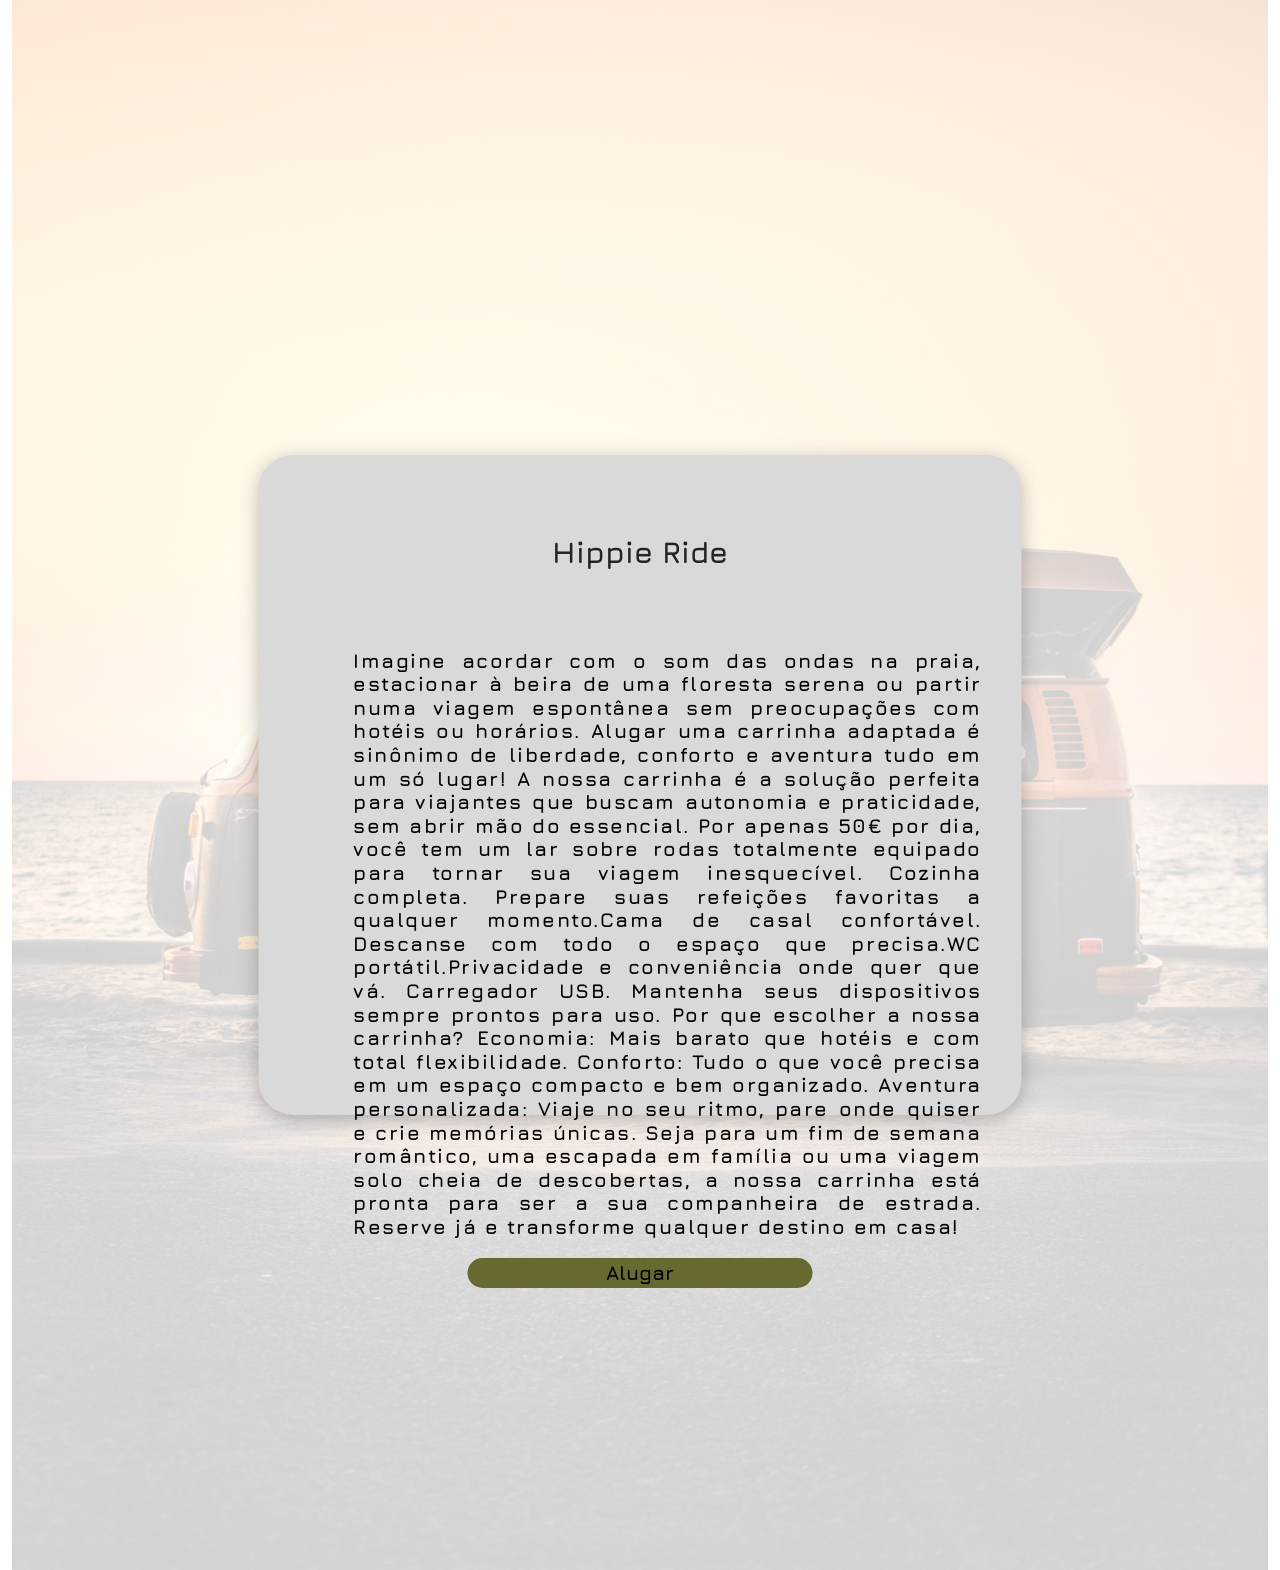
<file: Modal.html>
<!DOCTYPE html>
<html lang="en">
<head>
    <meta charset="UTF-8">
    <meta name="viewport" content="width=device-width, initial-scale=1.0">
    <title>Document</title>
<link href="style_index.css" rel="stylesheet"/> 
    <link href="https://cdn.jsdelivr.net/npm/bootstrap@5.3.8/dist/css/bootstrap.min.css" rel="stylesheet" integrity="sha384-sRIl4kxILFvY47J16cr9ZwB07vP4J8+LH7qKQnuqkuIAvNWLzeN8tE5YBujZqJLB" crossorigin="anonymous">
        
<!-- Download das fontes necessárias do Google Fonts -->
<link href="https://fonts.googleapis.com/css2?family=Josefin+Slab:ital,wght@0,100..700;1,100..700&display=swap" rel="stylesheet">
<link href="https://fonts.googleapis.com/css2?family=Jura:wght@300..700&display=swap" rel="stylesheet">
</head>
<body>
    
    <div id="modal" class="container-fluid position-relative" style="max-width: 1440px; margin: 0 auto;">
    <!-- Imagem de fundo -->
    <img id="imagemodal" src="Imagens/df91b617ee90d6e829d46a02b68192a91cea73a0.jpg" 
         alt="" style="width:100%; opacity:19%; display:block;">

    <!-- Card  -->
    <div id="cardmodal" class="custom-card position-absolute">
        <!-- Figure image inside the card -->
        <figure>
            <img src="Imagens/pexels-liam-gant-619294-1426968 2-5.png" alt="Card Figure">
        </figure>

        <!-- Card content -->
        <h5 class="card-title">Hippie Ride</h5>
        <p class="card-description">Imagine acordar com o som das ondas na praia, estacionar à beira de uma floresta serena ou partir numa viagem espontânea sem preocupações com hotéis ou horários. Alugar uma carrinha adaptada é sinônimo de liberdade, conforto e aventura tudo em um só lugar! A nossa carrinha é a solução perfeita para viajantes que buscam autonomia e praticidade, sem abrir mão do essencial. Por apenas 50€ por dia, você tem um lar sobre rodas totalmente equipado para tornar sua viagem inesquecível. Cozinha completa. Prepare suas refeições favoritas a qualquer momento.Cama de casal confortável.  Descanse com todo o espaço que precisa.WC portátil.Privacidade e conveniência onde quer que vá. Carregador USB. Mantenha seus dispositivos sempre prontos para uso. Por que escolher a nossa carrinha? Economia: Mais barato que hotéis e com total flexibilidade. Conforto: Tudo o que você precisa em um espaço compacto e bem organizado. Aventura personalizada: Viaje no seu ritmo, pare onde quiser e crie memórias únicas. Seja para um fim de semana romântico, uma escapada em família ou uma viagem solo cheia de descobertas, a nossa carrinha está pronta para ser a sua companheira de estrada. Reserve já e transforme qualquer destino em casa!</p>
         
        <!-- Button -->
        <button class="card-button">Alugar</button>
    </div>
</div>
<script src="https://cdn.jsdelivr.net/npm/bootstrap@5.3.8/dist/js/bootstrap.bundle.min.js" integrity="sha384-FKyoEForCGlyvwx9Hj09JcYn3nv7wiPVlz7YYwJrWVcXK/BmnVDxM+D2scQbITxI" crossorigin="anonymous"></script>

</body>
</html>
</file>
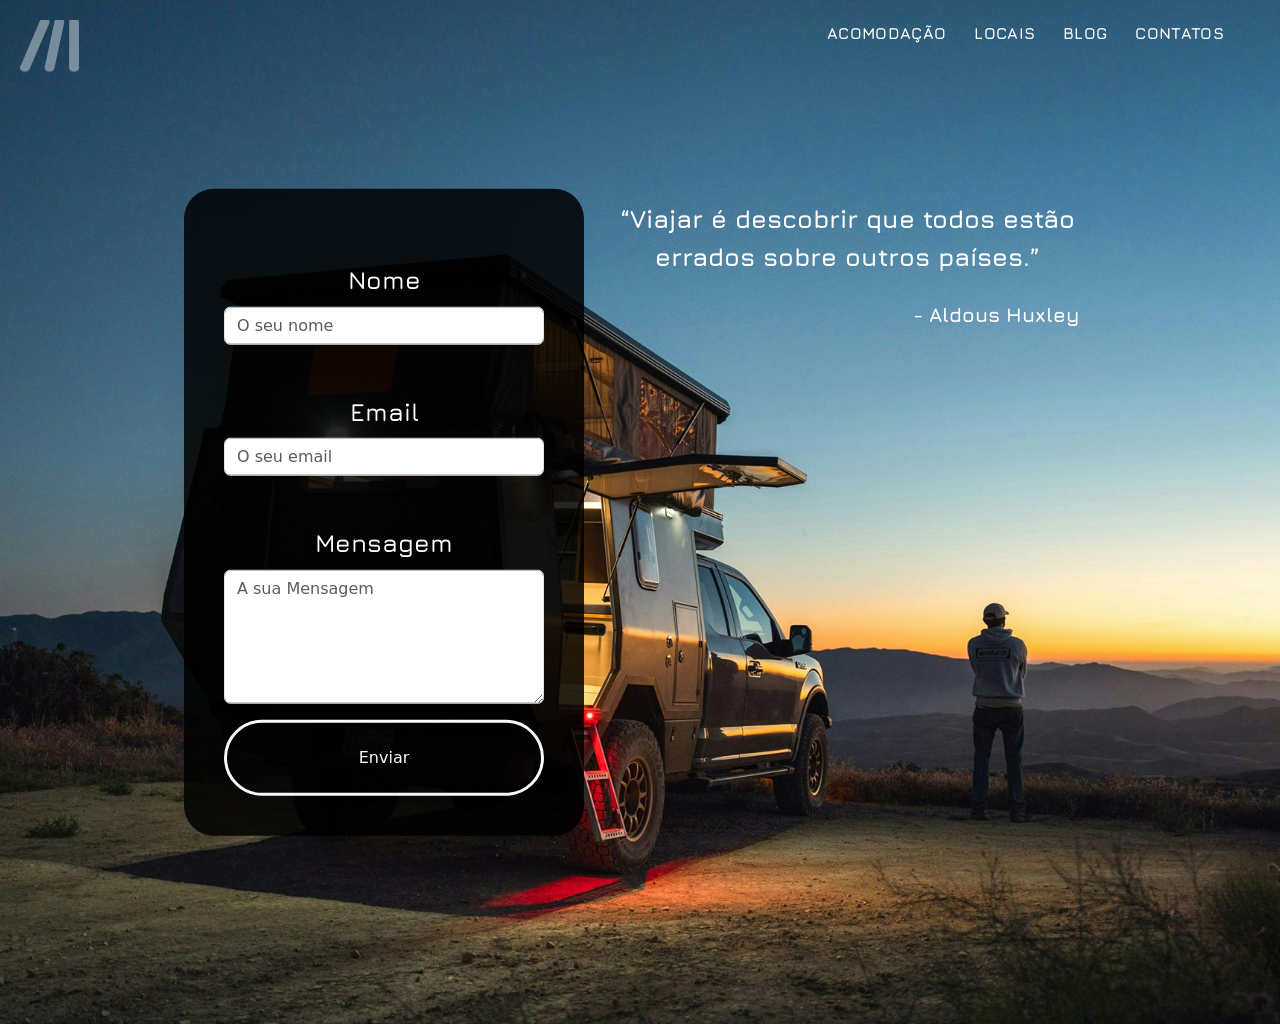
<file: Page_Contatos.html>
<!DOCTYPE html>
<html lang="en">
<head>
    <meta charset="UTF-8">
    <meta name="viewport" content="width=device-width, initial-scale=1.0">
    <title>Document</title>
<link href="style_index.css" rel="stylesheet"/> 
    <link href="https://cdn.jsdelivr.net/npm/bootstrap@5.3.8/dist/css/bootstrap.min.css" rel="stylesheet" integrity="sha384-sRIl4kxILFvY47J16cr9ZwB07vP4J8+LH7qKQnuqkuIAvNWLzeN8tE5YBujZqJLB" crossorigin="anonymous">
        
<!-- Download das fontes necessárias do Google Fonts -->
<link href="https://fonts.googleapis.com/css2?family=Josefin+Slab:ital,wght@0,100..700;1,100..700&display=swap" rel="stylesheet">
<link href="https://fonts.googleapis.com/css2?family=Jura:wght@300..700&display=swap" rel="stylesheet">
</head>
<body class="bg-light">

<!-- Adicionar container com foto-->
 <div id="container_contatos" class="image-container">
    <img id="image_contatos" src="Imagens/pexels-jeremy-bishop-1260133-20146347 2.png" alt="Sample Image" />
    <a href="index.html">
    <img id="lines_contatos" src="Imagens/lines-leaning-solid 1.png" alt="Sample Image" />
    </a>
    <details class="mobile-menu nav-light">
      <summary aria-label="Abrir menu">
        <span></span>
        <span></span>
        <span></span>
      </summary>
      <nav class="mobile-menu-panel">
        <a href="Page_Acomodação.html">ACOMODAÇÃO</a>
        <a href="Page_Locais.html">LOCAIS</a>
        <a href="#">BLOG</a>
        <a href="Page_Contatos.html">CONTATOS</a>
      </nav>
    </details>
    <nav id="nav_contatos" class="custom-navbar desktop-navbar nav-light">
      <a href="Page_Acomodação.html">ACOMODAÇÃO</a>
      <a href="Page_Locais.html">LOCAIS</a>
      <a href="#">BLOG</a>
      <a href="Page_Contatos.html">CONTATOS</a>
    </nav>

<!-- Adicionar Frases -->
    <div id="huxleyfrase" class="hero-text">
      “Viajar é descobrir que todos estão errados sobre outros países.”
    </div>
    <div id="huxley" class="hero-text">
       - Aldous Huxley
    </div>

    <!-- Adicionar Formulário -->
<div id="contact-form-container" class="d-flex justify-content-center align-items-center">
  <form id="contact-form">
    
    <div class="mb-3">
      <label for="name" class="form-label text-white">Nome</label>
      <input type="text" class="form-control form-input" id="name" placeholder="O seu nome">
    </div>

    <div class="mb-3">
      <label for="email" class="form-label text-white">Email</label>
      <input type="email" class="form-control form-input" id="email" placeholder="O seu email">
    </div>

    <div class="mb-3">
      <label for="message" class="form-label text-white">Mensagem</label>
      <textarea class="form-control form-input" id="message" rows="5" placeholder="A sua Mensagem"></textarea>
    </div>

    <button id="botaoform" type="submit" class="btn btn-outline-light w-100">Enviar</button>
  </form>
</div>
</div>

<script src="https://cdn.jsdelivr.net/npm/bootstrap@5.3.8/dist/js/bootstrap.bundle.min.js" integrity="sha384-FKyoEForCGlyvwx9Hj09JcYn3nv7wiPVlz7YYwJrWVcXK/BmnVDxM+D2scQbITxI" crossorigin="anonymous"></script>

<!-- Alerta quando formulário é enviado -->
<script>
  const form = document.getElementById('contact-form');

  form.addEventListener('submit', function(event) {
    event.preventDefault();

    // Optional: reset the form
    form.reset();

    // Redirect to the alert page with a flag
    window.location.href = 'Page_Contatos_Alert.html?alert=success';
  });
</script>


</body>
</html>
</file>
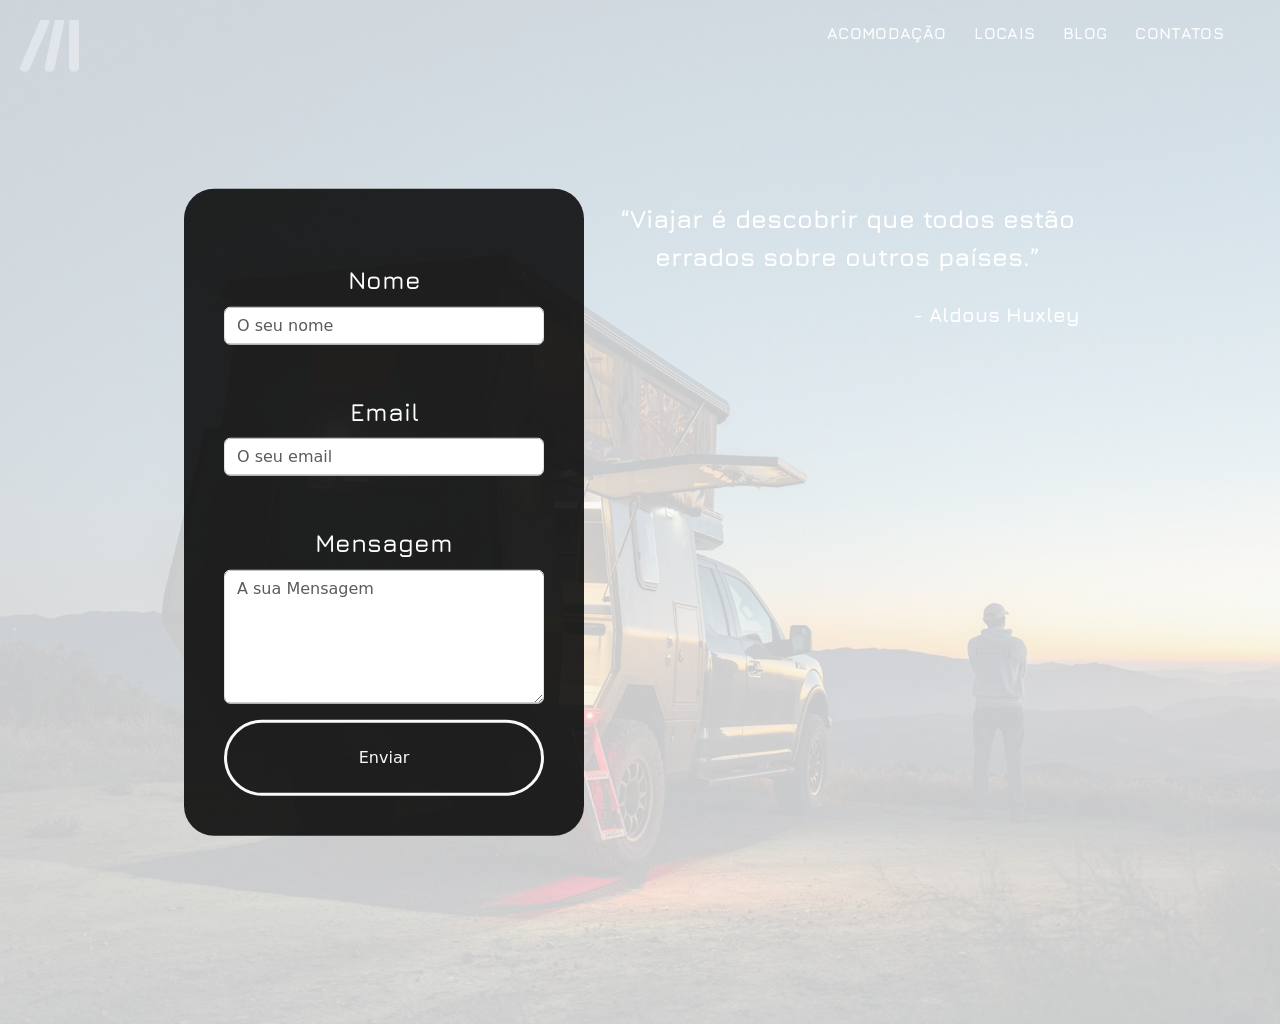
<file: Page_Contatos_Alert.html>
<!DOCTYPE html>
<html lang="en">
<head>
    <meta charset="UTF-8">
    <meta name="viewport" content="width=device-width, initial-scale=1.0">
    <title>Document</title>
<link href="style_index.css" rel="stylesheet"/> 
    <link href="https://cdn.jsdelivr.net/npm/bootstrap@5.3.8/dist/css/bootstrap.min.css" rel="stylesheet" integrity="sha384-sRIl4kxILFvY47J16cr9ZwB07vP4J8+LH7qKQnuqkuIAvNWLzeN8tE5YBujZqJLB" crossorigin="anonymous">
        
<!-- Download das fontes necessárias do Google Fonts -->
<link href="https://fonts.googleapis.com/css2?family=Josefin+Slab:ital,wght@0,100..700;1,100..700&display=swap" rel="stylesheet">
<link href="https://fonts.googleapis.com/css2?family=Jura:wght@300..700&display=swap" rel="stylesheet">
</head>
<body class="bg-light">

<!-- Adicionar container com foto-->
 <div id="container_contatos" class="image-container">
    <img id="image_contatos" src="Imagens/pexels-jeremy-bishop-1260133-20146347 2.png" alt="Sample Image" style="opacity: 19%;" />
    <a href="index.html">
    <img id="lines_contatos" src="Imagens/lines-leaning-solid 1.png" alt="Sample Image" />
    </a>
    <details class="mobile-menu nav-light">
      <summary aria-label="Abrir menu">
        <span></span>
        <span></span>
        <span></span>
      </summary>
      <nav class="mobile-menu-panel">
        <a href="Page_Acomodação.html">ACOMODAÇÃO</a>
        <a href="Page_Locais.html">LOCAIS</a>
        <a href="#">BLOG</a>
        <a href="Page_Contatos.html">CONTATOS</a>
      </nav>
    </details>
    <nav id="nav_contatos" class="custom-navbar desktop-navbar nav-light">
      <a href="Page_Acomodação.html">ACOMODAÇÃO</a>
      <a href="Page_Locais.html">LOCAIS</a>
      <a href="#">BLOG</a>
      <a href="Page_Contatos.html">CONTATOS</a>
    </nav>

<!-- Adicionar Frases -->
    <div id="huxleyfrase" class="hero-text">
      “Viajar é descobrir que todos estão errados sobre outros países.”
    </div>
    <div id="huxley" class="hero-text">
       - Aldous Huxley
    </div>

    <!-- Adicionar Formulário -->
<div id="contact-form-container" class="d-flex justify-content-center align-items-center">
  <form id="contact-form">
    
    <div class="mb-3">
      <label for="name" class="form-label text-white">Nome</label>
      <input type="text" class="form-control form-input" id="name" placeholder="O seu nome">
    </div>

    <div class="mb-3">
      <label for="email" class="form-label text-white">Email</label>
      <input type="email" class="form-control form-input" id="email" placeholder="O seu email">
    </div>

    <div class="mb-3">
      <label for="message" class="form-label text-white">Mensagem</label>
      <textarea class="form-control form-input" id="message" rows="5" placeholder="A sua Mensagem"></textarea>
    </div>

    <button id="botaoform" type="submit" class="btn btn-outline-light w-100">Enviar</button>
  </form>
</div>
</div>

<script src="https://cdn.jsdelivr.net/npm/bootstrap@5.3.8/dist/js/bootstrap.bundle.min.js" integrity="sha384-FKyoEForCGlyvwx9Hj09JcYn3nv7wiPVlz7YYwJrWVcXK/BmnVDxM+D2scQbITxI" crossorigin="anonymous"></script>

<!-- Alerta quando formulário é enviado -->
<!-- Alerta quando formulário é enviado -->
<div id="custom-alert" class="alert-box" style="display: none;">
  <p id="alert-message">Seu formulário foi enviado com sucesso!</p>
  <button id="alert-ok">OK</button>
</div>

<script>
  // Check if the URL has ?alert=success
  const params = new URLSearchParams(window.location.search);
  const alertBox = document.getElementById('custom-alert');
  const alertOk = document.getElementById('alert-ok');

  if (params.get('alert') === 'success') {
    alertBox.style.display = 'block';
  }

  alertOk.addEventListener('click', function() {
    alertBox.style.display = 'none';
  });
</script>


</body>
</html>
</file>
<file: style_index.css>
/* Reset and Base Styles */
* {
    margin: 0;
    padding: 0;
    box-sizing: border-box;
}

:root {
    --page-width: 1440px;
    --page-height: 3398px;
    --accent: #d9d2b9;
    --black: #000000;
    --white: #ffffff;
}

body {
    width: 100%;
    overflow-x: hidden;
    display: flex;
    flex-direction: column;
    align-items: center;
    background-color: #f8f9fa;
}

body.bg-light {
    background-color: #f8f9fa;
}

footer {
    width: 100%;
    background-color: #000;
}

#top {
    width: var(--page-width);
}

/* ------------------------------------------------------------------ */
/* ----------- Global Fixed Width Container (1440px) ---------------- */
/* ------------------------------------------------------------------ */
.fixed-width-container {
    width: min(100%, var(--page-width)) !important;
    min-width: 0;
    max-width: var(--page-width);
    margin: 0 auto !important;
    padding-left: 0 !important;
    padding-right: 0 !important;
}

.page-scale .fixed-width-container {
    width: var(--page-width) !important;
    min-width: var(--page-width);
    max-width: var(--page-width);
}

/*/*/*/*/*/*/*/*/*/*/*/*/*/* Página Index  /*/*/*/*/*/*/*/*/*/*/*/*/*/*/*/*/**/

.page-viewport {
    width: 100%;
    display: flex;
    justify-content: center;
}

.page-scale {
    width: var(--page-width);
}

.home-main {
    display: flex;
    flex-direction: column;
}

.home-section {
    width: var(--page-width);
    overflow: hidden;
}

.image-container {
    position: relative;
    text-align: center;
}

.home-hero {
    position: relative;
    height: 816px;
}

#imageIndex {
    width: 100%;
    height: 816px;
    display: block;
    object-fit: cover;
    object-position: center center;
}

.custom-navbar {
    position: absolute;
    top: 24px;
    right: 44px;
    background: transparent;
    display: flex;
    gap: 28px;
    align-items: center;
    z-index: 10;
}

.custom-navbar a {
    color: #000;
    text-decoration: none;
    font-weight: 700;
    font-family: "Jura", sans-serif;
    font-size: 16px;
    line-height: 118%;
    letter-spacing: 0.02em;
    transition: text-decoration 0.2s;
}

.custom-navbar a:hover {
    text-decoration: underline;
}

.desktop-navbar {
    display: flex;
}

.nav-dark a {
    color: #000;
}

.nav-light a {
    color: #fff;
}

.mobile-menu {
    display: none;
    position: absolute;
    top: 18px;
    right: 18px;
    z-index: 40;
}

.mobile-menu summary {
    list-style: none;
    width: 48px;
    height: 48px;
    border-radius: 999px;
    display: flex;
    flex-direction: column;
    justify-content: center;
    align-items: center;
    gap: 5px;
    cursor: pointer;
    border: 1px solid rgba(255, 255, 255, 0.28);
    background: rgba(0, 0, 0, 0.42);
    backdrop-filter: blur(8px);
}

.mobile-menu summary::-webkit-details-marker {
    display: none;
}

.mobile-menu summary span {
    width: 18px;
    height: 2px;
    border-radius: 999px;
    background: #fff;
    transition: transform 0.2s ease, opacity 0.2s ease;
}

.mobile-menu.nav-dark summary {
    background: rgba(255, 255, 255, 0.72);
    border-color: rgba(0, 0, 0, 0.12);
}

.mobile-menu.nav-dark summary span {
    background: #000;
}

.mobile-menu[open] summary span:nth-child(1) {
    transform: translateY(7px) rotate(45deg);
}

.mobile-menu[open] summary span:nth-child(2) {
    opacity: 0;
}

.mobile-menu[open] summary span:nth-child(3) {
    transform: translateY(-7px) rotate(-45deg);
}

.mobile-menu-panel {
    position: absolute;
    top: calc(100% + 10px);
    right: 0;
    min-width: 220px;
    padding: 14px;
    border-radius: 18px;
    background: rgba(10, 10, 10, 0.9);
    backdrop-filter: blur(10px);
    display: flex;
    flex-direction: column;
    gap: 12px;
    box-shadow: 0 14px 30px rgba(0, 0, 0, 0.24);
}

.mobile-menu.nav-dark .mobile-menu-panel {
    background: rgba(255, 250, 238, 0.96);
}

.mobile-menu-panel a {
    font-family: "Jura", sans-serif;
    font-size: 14px;
    font-weight: 700;
    text-decoration: none;
    letter-spacing: 0.04em;
}

.mobile-menu.nav-light .mobile-menu-panel a {
    color: #fff;
}

.mobile-menu.nav-dark .mobile-menu-panel a {
    color: #000;
}

#textoliving {
    position: absolute;
    left: 50.2%;
    bottom: 196px;
    transform: translateX(-50%);
    font-family: "Josefin Slab", serif;
    font-weight: 700;
    font-size: 85px;
    line-height: 100%;
    color: white;
    white-space: nowrap;
    z-index: 10;
}

#containeramarelo {
    position: relative;
    height: 569px;
    background-color: var(--accent);
    display: grid;
    grid-template-columns: 1fr 1px 1fr;
    align-items: center;
}

#textoviva {
    display: flex;
    align-items: center;
    font-family: "Jura", sans-serif;
    font-weight: 500;
    font-size: 31px;
    line-height: 1.45;
    letter-spacing: 0.23em;
    color: #615f57;
    max-width: 470px;
    margin-left: 86px;
}

#line1 {
    width: 1px;
    background-color: rgba(0, 0, 0, 0.18);
    height: 312px;
    justify-self: center;
}

#frame-container {
    position: relative;
    width: 525px;
    height: 250px;
    margin-left: 74px;
}

#frame-container::before {
    content: '';
    position: absolute;
    top: 9px;
    left: 4px;
    width: 60px;
    height: 60px;
    border-top: 7px solid black;
    border-left: 7px solid black;
}

#frame-container::after {
    content: '';
    position: absolute;
    right: 0;
    bottom: 12px;
    width: 60px;
    height: 60px;
    border-right: 7px solid black;
    border-bottom: 7px solid black;
}

#trabremoto {
    position: absolute;
    top: 18px;
    left: 130px;
    font-family: "Jura", sans-serif;
    font-weight: 700;
    font-size: 26px;
    color: var(--black);
}

#indeed1,
#indeed2 {
    position: absolute;
    top: 92px;
    list-style: none;
    font-family: "Jura", sans-serif;
    font-weight: 500;
    font-size: 17px;
    line-height: 1.45;
    padding: 0;
    margin: 0;
}

#indeed1 {
    left: 64px;
}

#indeed2 {
    left: 285px;
}

#indeed1 a,
#indeed2 a {
    color: #000;
    text-decoration: none;
}

#containerdif {
    height: 515px;
    display: flex;
    padding: 0;
}

.col-left {
    width: 600px;
    height: 515px;
    padding: 0;
}

#paodeforma {
    width: 100%;
    height: 100%;
    object-fit: cover;
    display: block;
}

.col-right {
    position: relative;
    width: 840px;
    height: 515px;
    background-color: var(--black);
    color: var(--white);
    display: flex;
    flex-direction: column;
    justify-content: center;
    align-items: center;
}

#largecolumn {
    font-family: "Jura", sans-serif;
    font-weight: 700;
    font-size: 30px;
    line-height: 118%;
    text-align: center;
    max-width: 300px;
    margin-bottom: 34px;
}

#botaoIndex {
    width: 220px;
    height: 54px;
    border-width: 2px;
    border-radius: 30px;
    font-family: 'Jura', sans-serif;
    font-weight: 700;
    font-size: 16px;
    letter-spacing: 0.02em;
    text-transform: none;
    margin-bottom: 10px;
}

#cornerArrow1 {
    position: absolute;
    right: 18px;
    bottom: 18px;
    width: 42px;
    height: 42px;
}

#containeramarelo2 {
    position: relative;
    height: 541px;
    background-color: var(--accent);
    display: flex;
}

.destinations-copy {
    position: relative;
    width: 720px;
    padding-top: 132px;
}

.destinations-image {
    width: 720px;
    height: 541px;
}

#largecolumn2 {
    font-family: "Jura", sans-serif;
    font-weight: 700;
    font-size: 32px;
    line-height: 118%;
    text-align: center;
    width: 355px;
    margin: 0 auto 42px;
}

#botaoIndex2 {
    display: block;
    width: 220px;
    height: 54px;
    border-width: 2px;
    border-radius: 30px;
    font-family: 'Jura', sans-serif;
    font-weight: 700;
    font-size: 16px;
    margin: 0 auto;
}

#cornerArrow2 {
    position: absolute;
    left: 18px;
    bottom: 18px;
    width: 42px;
    height: 42px;
}

#estrada {
    width: 100%;
    height: 541px;
    object-fit: cover;
    display: block;
}

#containerlivro {
    height: 691px;
    position: relative;
}

#livro {
    width: 100%;
    height: 100%;
    display: block;
    object-fit: cover;
}

#botaoIndex3 {
    position: absolute;
    top: 52%;
    left: 50%;
    transform: translate(-50%, -50%);
    background-color: black;
    color: white;
    border: 2px solid black;
    width: 220px;
    height: 54px;
    border-radius: 30px;
    font-family: 'Jura', sans-serif;
    font-weight: 700;
    font-size: 16px;
    letter-spacing: 0.08em;
}

#cornerArrow3 {
    position: absolute;
    right: 18px;
    bottom: 18px;
    width: 42px;
    height: 42px;
}

#containerfooter {
    background-color: black;
    height: 266px;
    display: flex;
    flex-direction: column;
    align-items: center;
    justify-content: center;
    gap: 22px;
    color: var(--white);
}

#footertext {
    font-family: 'Jura', sans-serif;
    font-weight: 700;
    font-size: 28px;
    line-height: 118%;
    text-align: center;
    margin: 0;
}

#footer-images {
    display: flex;
    justify-content: center;
    align-items: center;
    gap: 10px;
}

#power {
    font-family: 'Jura', sans-serif;
    font-weight: 700;
    font-size: 15px;
    text-align: center;
    color: white;
    margin: 0;
}

.footer-img {
    width: 32px;
    height: 32px;
    object-fit: contain;
}

@media (max-width: 1440px) {
    .page-scale {
        transform-origin: top center;
        transform: scale(calc(100vw / 1440));
        height: calc(var(--page-height) * (100vw / 1440));
    }
}

@media (min-width: 1441px) {
    .page-scale {
        height: var(--page-height);
    }
}

@media (max-width: 1024px) {
    .desktop-navbar {
        display: none;
    }

    .mobile-menu {
        display: block;
    }

    .page-scale {
        width: 100%;
        transform: none !important;
        height: auto !important;
    }

    .page-scale .fixed-width-container {
        width: 100% !important;
        min-width: 0;
        max-width: none;
    }

    #top,
    .home-main,
    .home-section {
        width: 100% !important;
        min-width: 0;
        max-width: none;
    }

    .home-hero {
        height: 520px;
    }

    #imageIndex {
        height: 520px;
    }

    #textoliving {
        bottom: 150px;
        font-size: 56px;
        text-align: center;
        width: min(88vw, 520px);
        white-space: normal;
    }

    #containeramarelo {
        height: auto;
        grid-template-columns: 1fr;
        gap: 28px;
        padding: 40px 20px;
    }

    #textoviva {
        max-width: none;
        margin-left: 0;
        font-size: 24px;
        letter-spacing: 0.14em;
        text-align: center;
        justify-content: center;
        padding: 0 12px;
    }

    #line1 {
        width: 100%;
        height: 1px;
    }

    #frame-container {
        width: min(100%, 460px);
        height: 250px;
        margin: 0 auto;
    }

    #trabremoto {
        top: 16px;
        left: 50%;
        transform: translateX(-50%);
        width: 100%;
        font-size: 28px;
        text-align: center;
    }

    #indeed1,
    #indeed2 {
        top: 82px;
        font-size: 18px;
    }

    #indeed1 {
        left: 48px;
    }

    #indeed2 {
        left: auto;
        right: 48px;
    }

    #containerdif {
        height: auto;
        flex-direction: column;
    }

    .col-left,
    .col-right {
        width: 100%;
        height: auto;
    }

    .col-left {
        height: 340px;
    }

    .col-right {
        min-height: 320px;
        padding: 40px 20px 72px;
    }

    #containeramarelo2 {
        height: auto;
        flex-direction: column;
    }

    .destinations-copy,
    .destinations-image {
        width: 100%;
        height: auto;
    }

    .destinations-copy {
        padding: 42px 20px 72px;
    }

    #largecolumn2 {
        width: min(100%, 420px);
        font-size: 32px;
    }

    #estrada {
        height: 340px;
    }

    #containerlivro {
        height: 500px;
    }

    #botaoIndex3 {
        top: 50%;
    }

    #cornerArrow1,
    #cornerArrow2,
    #cornerArrow3 {
        width: 36px;
        height: 36px;
    }

    #containerfooter {
        width: 100% !important;
        min-width: 0;
        height: auto;
        padding: 40px 20px;
    }
}

@media (max-width: 768px) {
    #textoliving {
        bottom: 138px;
        font-size: 42px;
        width: min(90vw, 320px);
    }

    #textoviva {
        font-size: 20px;
    }

    #frame-container {
        width: min(100%, 360px);
        height: 230px;
    }

    #trabremoto {
        font-size: 22px;
    }

    #indeed1,
    #indeed2 {
        font-size: 15px;
    }

    #indeed1 {
        left: 28px;
    }

    #indeed2 {
        right: 28px;
    }

    .col-left {
        height: 280px;
    }

    .col-right {
        min-height: 260px;
    }

    #largecolumn2 {
        width: min(100%, 320px);
        font-size: 26px;
    }

    #estrada {
        height: 280px;
    }

    #containerlivro {
        height: 420px;
    }
}

/*/*/*/*/*/*/*/*/*/*/*/*/*/* Página Contatos  /*/*/*/*/*/*/*/*/*/*/*/*/*/*/*/*/**/

#container_contatos {
    position: relative;
    text-align: center;
    width: min(100%, var(--page-width));
    margin: 0 auto;
}

#image_contatos {
    width: 100%;
    height: 1024px;
    display: block;
    object-fit: cover;
}

#huxleyfrase {
    position: absolute;
    font-family: 'Jura', sans-serif;
    font-weight: 700;
    font-style: Bold;
    font-size: 25px;
    text-align: center;
    width: 465px;
    height: 60px;
    background: transparent;
    top: 200px;
    right: 200px;
    color: white;
}

#huxley {
    position: absolute;
    font-family: 'Jura', sans-serif;
    font-weight: 700;
    font-style: Bold;
    font-size: 20px;
    letter-spacing: 0%;
    text-align: right;
    width: 172px;
    height: 24px;
    top: 300px;
    right: 200px;
    background: transparent;
    color: white;
}

/* Texto da NavBar */
#nav_contatos {
    margin: 0 0.75rem;
    color: white;
    text-decoration: none;
    font-weight: 700;
    font-family: "Josefin Slab", serif;
    font-optical-sizing: auto;
    font-size: 25px;
    line-height: 118%;
    letter-spacing: 0%;
    transition: text-decoration 0.2s;
}

/* Linhas na navbar */
#lines_contatos {
    position: absolute;
    top: 20px;
    left: 20px;
    width: 58.99px;
    height: 61.26px;
    z-index: 1;
}

/* Definição do formulário */
#contact-form-container {
    position: absolute;
    top: 50%;
    left: 30%;
    transform: translate(-50%, -50%);
    z-index: 2;
}

#contact-form {
    width: 400px;
    background-color: rgba(0, 0, 0, 0.85);
    border-radius: 30px;
    padding: 40px;
    box-sizing: border-box;
}

#contact-form .mb-3 {
    margin-bottom: 1.5rem;
}

/* Editar o botão do formulario */
#botaoform {
    width: 100%;
    height: 76px;
    border-width: 3px;
    border-radius: 40px;
}

/* Estilizar o container the alerta */
.alert-box {
    position: fixed;
    top: 50%;
    left: 50%;
    transform: translate(-50%, -50%);
    width: 400px;
    background-color: white;
    color: black;
    padding: 30px 20px;
    border-radius: 20px;
    box-shadow: 0 8px 20px rgba(0, 0, 0, 0.3);
    display: none;
    z-index: 9999;
    text-align: center;
    font-family: 'Jura', sans-serif;
    font-weight: 700;
    font-size: 20px;
}

/* botão OK */
#alert-ok {
    background-color: #61B2F5;
    color: white;
    border: none;
    width: 265.09px;
    height: 59.08px;
    border-radius: 35px;
    font-family: 'Jura', sans-serif;
    font-weight: 700;
    font-size: 20px;
    margin-top: 20px;
    cursor: pointer;
    transition: all 0.3s ease;
}

#alert-ok:hover {
    opacity: 0.85;
}

/* /* /* /* /* /* /* /* /* Página Acomodação/* /* /* /* /* /* /* /* /* /* */

#container_acomodacao {
    position: relative;
    width: min(100%, var(--page-width));
    text-align: center;
    margin: 0 auto;
}

#image_acomodacao {
    width: 100%;
    height: auto;
    display: block;
}

/* Texto da NavBar */
#nav_acomodacao {
    margin: 0 0.75rem;
    color: black;
    text-decoration: none;
    font-weight: 700;
    font-family: "Josefin Slab", serif;
    font-size: 25px;
    transition: text-decoration 0.2s;
}

/* Linhas na navbar */
#lines_acomodacao {
    position: absolute;
    top: 20px;
    left: 20px;
    width: 58.99px;
    height: 61.26px;
    display: block;
}

/* Container transparente */
#containertransp {
    position: absolute;
    width: 100%;
    height: 146px;
    background-color: #0B1111CC;
    opacity: 80%;
    bottom: 27%;
    left: 0;
}

/* frase do container */
#novooffice {
    position: absolute;
    font-family: "Josefin Slab", serif;
    font-weight: 700;
    font-size: 80px;
    text-align: center;
    width: 100%;
    bottom: 27%;
    color: white;
    z-index: 10;
}

/* Cards com as 6 carrinhas */
#containercards {
    background-color: rgba(180, 155, 44, 0.25);
    padding: 80px 0;
    /* Width is now controlled by .fixed-width-container in HTML */
    margin: 0 auto;
}

.custom-card {
    width: 574px;
    height: 660px;
    border-radius: 35px;
    background: #D9D9D9;
    box-shadow: 0px 4px 20px rgba(0, 0, 0, 0.25);
    text-align: center;
    padding: 20px;
}

.card-img {
    width: 533.35px;
    height: 288px;
    border-radius: 35px;
    object-fit: cover;
}

.card-title {
    font-size: 30px;
    font-weight: 700;
    margin-top: 20px;
    font-family: "Jura", sans-serif;
    color: black;
    font-style: bold;
    line-height: 118%;
}

.card-description {
    font-size: 20px;
    color: black;
    font-family: "Jura", sans-serif;
    font-weight: 700;
    font-style: bold;
    line-height: 118%;
    margin-top: 10%;
    margin-left: 8%;
    text-align: left;
}

.list-unstyled {
    font-size: 20px;
    color: black;
    font-family: "Jura", sans-serif;
    font-weight: 700;
    font-style: bold;
    line-height: 118%;
    margin-left: 8%;
    text-align: left;
}

#bullet {
    list-style-type: disc;
}

#info {
    font-size: 20px;
    color: black;
    font-family: "Jura", sans-serif;
    font-weight: 700;
    font-style: bold;
    line-height: 118%;
    text-align: center;
    margin-top: 6%;
}

@media (max-width: 1024px) {
    #lines_acomodacao {
        width: 46px;
        height: auto;
        top: 16px;
        left: 16px;
    }

    #nav_acomodacao {
        font-size: 18px;
        margin: 0 0.45rem;
    }

    #containertransp {
        height: 112px;
        bottom: 18%;
    }

    #novooffice {
        bottom: 18%;
        font-size: 52px;
        padding: 0 24px;
    }

    #containercards {
        padding: 48px 20px;
    }

    .custom-card {
        width: 100%;
        max-width: 574px;
        height: auto;
        padding: 20px 20px 28px;
    }

    .card-img {
        width: 100%;
        height: 260px;
    }
}

@media (max-width: 768px) {
    #image_acomodacao {
        min-height: 520px;
        object-fit: cover;
        object-position: center;
    }

    #lines_acomodacao {
        width: 38px;
        top: 14px;
        left: 14px;
    }

    #nav_acomodacao.custom-navbar {
        left: 70px;
        right: 14px;
        top: 14px;
        justify-content: flex-end;
        gap: 8px 12px;
    }

    #nav_acomodacao {
        font-size: 13px;
        margin: 0;
    }

    #containertransp {
        height: 88px;
        bottom: 14%;
    }

    #novooffice {
        font-size: 32px;
        bottom: 14%;
        padding: 0 18px;
    }

    #containercards {
        padding: 32px 14px;
    }

    .custom-card {
        border-radius: 24px;
        padding: 14px 14px 22px;
    }

    .card-img {
        height: 200px;
        border-radius: 20px;
    }

    .card-title {
        font-size: 24px;
    }

    .card-description,
    .list-unstyled,
    #info {
        font-size: 17px;
    }

    #containerfooter {
        padding: 36px 20px;
    }
}

/* /* /* /* /* /* /* /* Página Locais /* /* /* /* /* /* /* /* */

#container_locais {
    position: relative;
    text-align: center;
    width: min(100%, var(--page-width));
    margin: 0 auto;
}

#image_locais {
    width: 100%;
    height: 1024px;
    display: block;
    object-fit: cover;
}

/* Formulário */
#form-container {
    position: absolute;
    top: 50%;
    left: 50%;
    transform: translate(-50%, -50%);
    display: flex;
    justify-content: center;
    align-items: center;
}

/* Caixa do formulário */
#custom-form {
    width: 466px;
    background: #D9D9D9;
    border-radius: 25px;
    padding: 40px;
    box-sizing: border-box;
    text-align: center;
    font-family: 'Jura', sans-serif;
}

/* Grupos do formulário */
.form-group {
    margin-bottom: 40px;
    text-align: left;
}

label {
    display: block;
    font-size: 25px;
    font-weight: 600;
    margin-top: 10%;
    font-family: 'Jura', sans-serif;
}

select {
    width: 100%;
    padding: 10px;
    border-radius: 10px;
    border: none;
    font-size: 25px;
    outline: none;
    font-family: 'Jura', sans-serif;
    -webkit-appearance: none;
    -moz-appearance: none;
    appearance: none;
    background: #fff url('data:image/svg+xml;utf8,<svg fill="%23000" height="24" viewBox="0 0 0 0" width="24" xmlns="http://www.w3.org/2000/svg"><path d="M7 10l5 5 5-5z"/></svg>') no-repeat right 10px center;
    background-size: 40px 40px;
    padding-right: 40px;
}

#option1,
#option2 {
    width: 100%;
    height: 76px;
    padding: 10px;
    border-radius: 10px;
    border: none;
    font-size: 16px;
    outline: none;
}

/* Botão */
#form-button {
    background: #686931;
    color: black;
    border: none;
    width: 100%;
    height: 76px;
    border-radius: 15px;
    font-size: 25px;
    font-weight: 700;
    cursor: pointer;
    transition: background 0.3s ease;
    margin-top: 15%;
}

#form-button:hover {
    background: #808233;
}

/* /* /* /* /* /* /* /* Página Locais Porto/* /* /* /* /* /* /* */

#containermapa {
    position: absolute;
    width: 465px;
    height: 206px;
    border-radius: 35px;
    background-color: black;
    right: 10%;
    bottom: 6%;
}

#textomapa {
    position: absolute;
    font-family: "Jura", sans-serif;
    font-weight: 700;
    font-size: 25px;
    text-align: center;
    color: white;
    z-index: 10;
    right: 10%;
    bottom: 19%;
}

#textomorada {
    position: absolute;
    font-family: "Jura", sans-serif;
    font-weight: 700;
    font-size: 20px;
    text-align: left;
    color: white;
    z-index: 10;
    right: 10%;
    bottom: 12%;
    width: 270px;
}

#textomorada2 {
    position: absolute;
    font-family: "Jura", sans-serif;
    font-weight: 700;
    font-size: 20px;
    text-align: left;
    color: white;
    z-index: 10;
    right: 10%;
    bottom: 7%;
    width: 287px;
}

#googlemap {
    position: absolute;
    bottom: 30%;
    right: 10%;
    border-radius: 35px;
    width: 466px;
    height: 363px;
}

/*/*/*/*/*/*/*/*/*/*/*/*/*/*/*/*/*/* Modal /*/*/*/*/*/*/*/*/*/*/*/*/*/*/*/*/**/

#modal {
    position: relative;
    width: min(100%, var(--page-width));
    text-align: center;
    margin: 0 auto;
}

#imagemodal {
    width: 100%;
    height: auto;
    display: block;
    opacity: 0.19;
}

#cardmodal {
    width: 763px;
    max-width: 90%;
    border-radius: 35px;
    background: #D9D9D9;
    padding: 40px;
    position: absolute;
    top: 50%;
    left: 50%;
    transform: translate(-50%, -50%);
    box-sizing: border-box;
    display: flex;
    flex-direction: column;
    align-items: center;
    text-align: center;
}

/* Figura dentro do card */
#cardmodal figure {
    width: 680px;
    max-width: 100%;
    height: 367px;
    border-radius: 35px;
    overflow: hidden;
    margin: 0 0 20px 0;
}

#cardmodal figure img {
    width: 100%;
    height: 100%;
    object-fit: cover;
}

/* Texto do card */
#cardmodal .card-title {
    font-size: 30px;
    margin-bottom: 10px;
    font-family: "Jura", sans-serif;
    font-style: bold;
}

#cardmodal .card-description {
    font-size: 20px;
    margin-bottom: 20px;
    font-family: "Jura", sans-serif;
    font-style: bold;
    line-height: 118%;
    letter-spacing: 1.5px;
    text-align: justify;
}

#cardmodal ul {
    list-style: none;
    padding: 0;
    margin-bottom: 30px;
}

#cardmodal ul li {
    font-size: 18px;
    margin-bottom: 5px;
}

/* Botão */
#cardmodal .card-button {
    width: 345px;
    height: 76px;
    border-radius: 15px;
    background: #686931;
    color: black;
    font-size: 20px;
    border: none;
    cursor: pointer;
    font-family: 'Jura', sans-serif;
    font-weight: 700;
}

#cardmodal .card-button:hover {
    opacity: 0.9;
}

@media (max-width: 1024px) {
    #image_contatos,
    #image_locais {
        height: 860px;
    }

    #lines_contatos {
        width: 46px;
        height: auto;
        top: 16px;
        left: 16px;
    }

    #nav_contatos.custom-navbar {
        top: 18px;
        right: 20px;
        left: auto;
    }

    #nav_contatos {
        font-size: 18px;
        margin: 0 0.45rem;
    }

    #huxleyfrase {
        top: 120px;
        right: 48px;
        width: 360px;
        font-size: 22px;
        line-height: 1.35;
    }

    #huxley {
        top: 230px;
        right: 48px;
        width: 200px;
        font-size: 18px;
    }

    #contact-form-container {
        left: 32%;
    }

    #contact-form {
        width: 360px;
        padding: 30px;
    }

    .alert-box {
        width: min(88vw, 400px);
    }

    #form-container {
        width: 100%;
        padding: 0 24px;
    }

    #custom-form {
        width: min(100%, 420px);
        padding: 32px;
    }

    label {
        font-size: 22px;
    }

    select,
    #option1,
    #option2,
    #form-button {
        font-size: 20px;
    }

    #googlemap {
        width: 400px;
        height: 300px;
        right: 48px;
        bottom: 25%;
    }

    #containermapa {
        width: 400px;
        right: 48px;
        bottom: 5%;
    }

    #textomapa,
    #textomorada,
    #textomorada2 {
        right: 48px;
    }

    #textomapa {
        bottom: 17.5%;
        font-size: 23px;
        width: 400px;
        text-align: center;
    }

    #textomorada {
        bottom: 10.5%;
        width: 240px;
        font-size: 18px;
    }

    #textomorada2 {
        bottom: 6%;
        width: 240px;
        font-size: 18px;
    }

    #cardmodal {
        width: min(92vw, 763px);
        padding: 28px;
    }

    #cardmodal figure {
        height: 300px;
    }

    #cardmodal .card-button {
        width: min(100%, 345px);
    }
}

@media (max-width: 768px) {
    #image_contatos,
    #image_locais {
        min-height: 760px;
        height: auto;
        object-position: center;
    }

    #lines_contatos {
        width: 38px;
        top: 14px;
        left: 14px;
    }

    #nav_contatos.custom-navbar {
        left: 70px;
        right: 14px;
        top: 14px;
        justify-content: flex-end;
        flex-wrap: wrap;
        gap: 8px 12px;
    }

    #nav_contatos {
        font-size: 13px;
        margin: 0;
    }

    #huxleyfrase {
        top: 88px;
        left: 50%;
        right: auto;
        transform: translateX(-50%);
        width: min(88vw, 340px);
        font-size: 18px;
        line-height: 1.45;
    }

    #huxley {
        top: 188px;
        left: 50%;
        right: auto;
        transform: translateX(-50%);
        width: auto;
        font-size: 16px;
        text-align: center;
    }

    #contact-form-container {
        position: absolute;
        top: 56%;
        left: 50%;
        width: 100%;
        padding: 0 14px;
        transform: translate(-50%, -50%);
    }

    #contact-form {
        width: min(100%, 360px);
        padding: 22px 18px;
        border-radius: 24px;
    }

    #contact-form label,
    #contact-form .form-label {
        font-size: 16px;
    }

    #botaoform {
        height: 58px;
        border-radius: 28px;
    }

    .alert-box {
        padding: 24px 16px;
        font-size: 17px;
        border-radius: 16px;
    }

    #alert-ok {
        width: min(100%, 240px);
        height: 52px;
        font-size: 18px;
    }

    #form-container {
        top: 54%;
        width: 100%;
        padding: 0 14px;
    }

    #custom-form {
        width: min(100%, 360px);
        padding: 22px 18px;
        border-radius: 22px;
    }

    .form-group {
        margin-bottom: 22px;
    }

    label {
        font-size: 17px;
        margin-top: 0;
        margin-bottom: 8px;
    }

    select {
        font-size: 18px;
        background-size: 28px 28px;
    }

    #option1,
    #option2,
    #form-button {
        height: 58px;
        font-size: 18px;
    }

    #form-button {
        margin-top: 8px;
    }

    #image_locais {
        min-height: 980px;
    }

    #googlemap {
        left: 50%;
        right: auto;
        bottom: 27%;
        transform: translateX(-50%);
        width: min(92vw, 340px);
        height: 240px;
        border-radius: 24px;
    }

    #containermapa {
        left: 50%;
        right: auto;
        bottom: 6%;
        transform: translateX(-50%);
        width: min(92vw, 340px);
        height: 170px;
        border-radius: 24px;
    }

    #textomapa,
    #textomorada,
    #textomorada2 {
        left: 50%;
        right: auto;
        transform: translateX(-50%);
        text-align: center;
    }

    #textomapa {
        bottom: 18.5%;
        width: min(92vw, 320px);
        font-size: 18px;
    }

    #textomorada {
        bottom: 11.5%;
        width: min(92vw, 280px);
        font-size: 15px;
    }

    #textomorada2 {
        bottom: 7.5%;
        width: min(92vw, 280px);
        font-size: 15px;
    }

    #modal {
        min-height: 100vh;
    }

    #cardmodal {
        position: relative;
        top: auto;
        left: auto;
        transform: none;
        width: min(94vw, 420px);
        margin: 24px auto;
        padding: 18px 16px 24px;
        border-radius: 24px;
    }

    #cardmodal figure {
        height: 190px;
        border-radius: 20px;
        margin-bottom: 16px;
    }

    #cardmodal .card-title {
        font-size: 24px;
    }

    #cardmodal .card-description {
        font-size: 16px;
        line-height: 1.4;
        margin-left: 0;
    }

    #cardmodal ul li {
        font-size: 16px;
    }

    #cardmodal .card-button {
        height: 56px;
        font-size: 18px;
        border-radius: 14px;
    }
}
</file>
